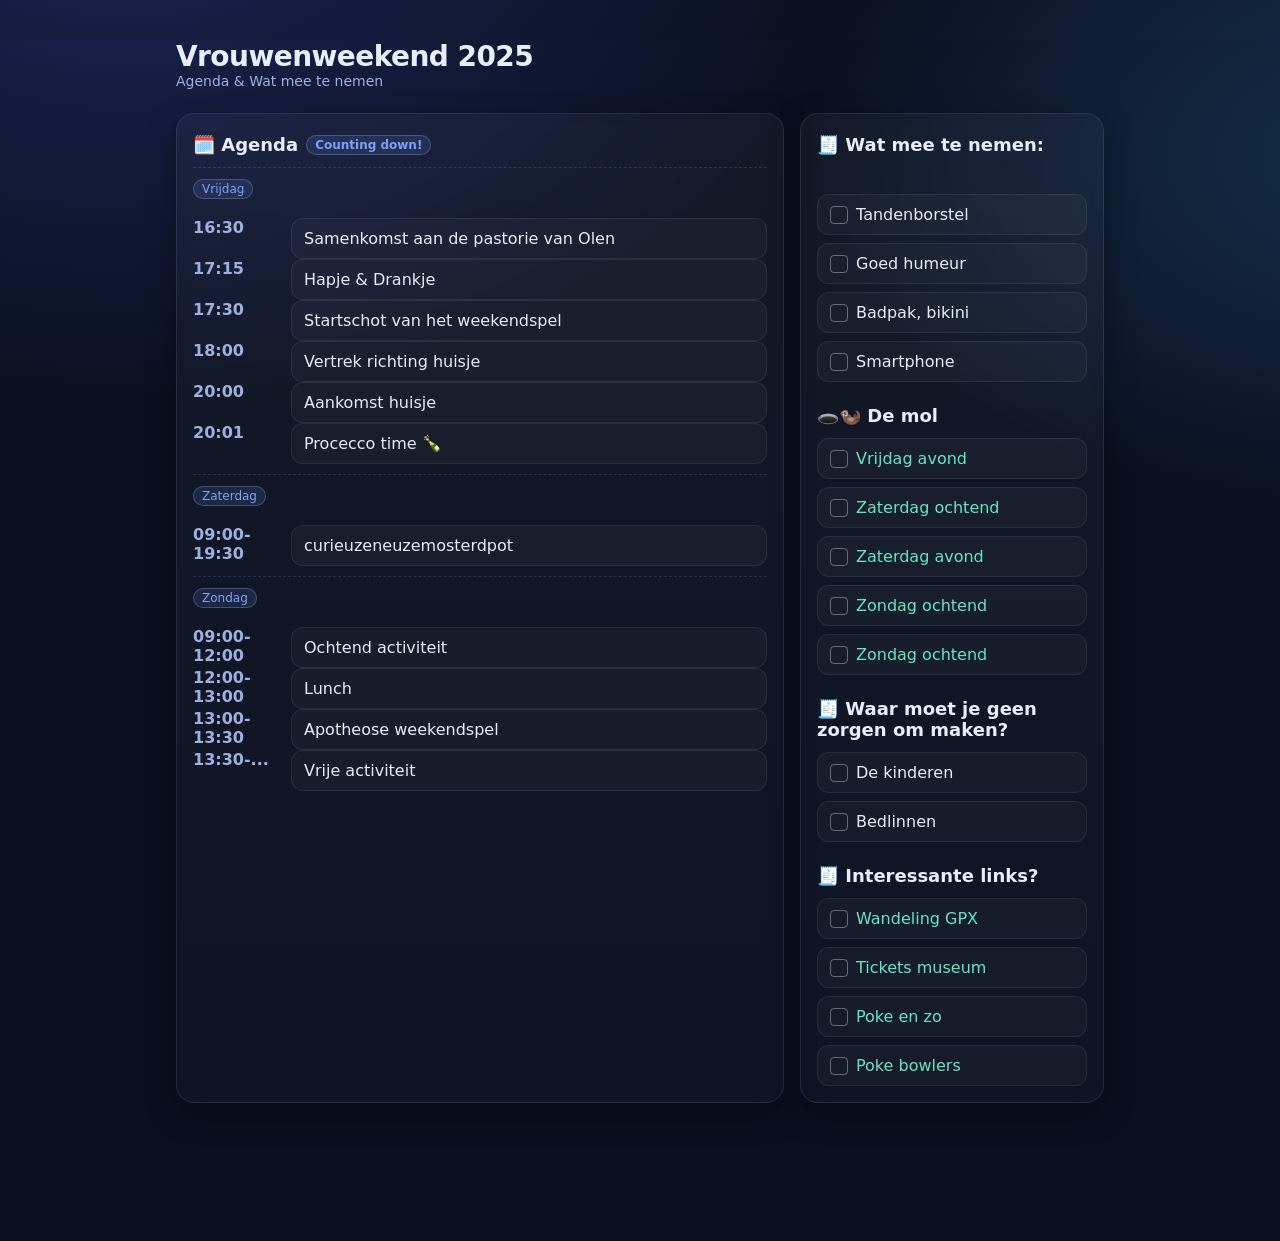
<file: 2025.html>
<!doctype html><html><head><meta charset='utf-8'><meta name='viewport' content='width=device-width, initial-scale=1'>
<title>Vrouwenweekend 2025 — Agenda & Meeneemlijst</title><style>
:root{
  --bg:#0b1020;
  --card:#111833;
  --ink:#e9eefc;
  --muted:#9fb0e0;
  --accent:#7aa2ff;
  --accent-2:#64e7c1;
  --shadow:0 10px 30px rgba(0,0,0,0.35);
}
*{box-sizing:border-box}
html,body{margin:0;padding:0;font-family:Inter,system-ui,-apple-system,Segoe UI,Roboto,Helvetica,Arial,sans-serif;background:radial-gradient(1200px 800px at 10% -10%, #1a2452 0%, transparent 60%), radial-gradient(1000px 600px at 110% 10%, #15304d 0%, transparent 60%), var(--bg); color:var(--ink);}
.wrapper{max-width:960px;margin:40px auto;padding:0 16px 80px}
.header{display:flex;align-items:center;justify-content:space-between;gap:12px;margin-bottom:24px}
.title{font-weight:800;letter-spacing:-0.02em;font-size:28px}
.subtitle{color:var(--muted);font-size:14px}
.grid{display:grid;grid-template-columns:1fr;gap:16px}
@media(min-width:800px){.grid{grid-template-columns:2fr 1fr}}
.card{background:linear-gradient(180deg, rgba(255,255,255,0.04), rgba(255,255,255,0.02));border:1px solid rgba(255,255,255,0.09);border-radius:18px;padding:16px;box-shadow:var(--shadow);backdrop-filter: blur(6px)}
.section-title{font-size:18px;font-weight:700;margin:4px 0 12px;display:flex;align-items:center;gap:8px}
.badge{display:inline-block;background:rgba(122,162,255,0.12);color:var(--accent);border:1px solid rgba(122,162,255,0.35);padding:2px 8px;border-radius:999px;font-size:12px}
.day{margin-top:10px;border-top:1px dashed rgba(255,255,255,0.12);padding-top:10px}
.timeline{display:grid;grid-template-columns:88px 1fr;gap:10px;align-items:start}
.time{font-variant-numeric:tabular-nums;color:var(--muted);font-weight:600}
.event{background:rgba(255,255,255,0.03);border:1px solid rgba(255,255,255,0.08);padding:10px 12px;border-radius:12px}
.list{display:flex;flex-direction:column;gap:8px;margin-top:8px}
.list .item{display:flex;align-items:center;gap:8px;background:rgba(255,255,255,0.03);border:1px solid rgba(255,255,255,0.08);padding:10px 12px;border-radius:12px}
.check{width:18px;height:18px;border-radius:4px;border:1.5px solid rgba(255,255,255,0.35)}
.footer{margin-top:18px;color:var(--muted);font-size:12px;text-align:center}
a{color:var(--accent-2);text-decoration:none}
a:hover{text-decoration:underline}
</style></head><body>
<div class='wrapper'>
<div class='header'><div><div class='title'>Vrouwenweekend 2025</div><div class='subtitle'>Agenda &amp; Wat mee te nemen</div></div></div>
<div class='grid'>
<div class='card'>
<div class='section-title'>🗓️ Agenda <span class='badge'>Counting down!</span></div>
<div class='day'><div class='badge'>Vrijdag</div><br><br>
<div class='timeline'><div class='time'>16:30</div><div class='event'>Samenkomst aan de pastorie van Olen</div></div>
<div class='timeline'><div class='time'>17:15</div><div class='event'>Hapje & Drankje</div></div>
<div class='timeline'><div class='time'>17:30</div><div class='event'>Startschot van het weekendspel</div></div>
<div class='timeline'><div class='time'>18:00</div><div class='event'>Vertrek richting huisje</div></div>
<div class='timeline'><div class='time'>20:00</div><div class='event'>Aankomst huisje</div></div>
<div class='timeline'><div class='time'>20:01</div><div class='event'>Procecco time 🍾</div></div>
</div>
<div class='day'><div class='badge'>Zaterdag</div><br><br>
<div class='timeline'><div class='time'>09:00-19:30</div><div class='event'>curieuzeneuzemosterdpot</div></div>
</div>
<div class='day'><div class='badge'>Zondag<br></div><br><br>
<div class='timeline'><div class='time'>09:00-12:00</div><div class='event'>Ochtend activiteit</div></div>
<div class='timeline'><div class='time'>12:00-13:00</div><div class='event'>Lunch</div></div>
<div class='timeline'><div class='time'>13:00-13:30</div><div class='event'>Apotheose weekendspel</div></div>
<div class='timeline'><div class='time'>13:30-...</div><div class='event'>Vrije activiteit</div></div>
</div>
</div>
<div class='card'>
<div class='section-title'>🧾 Wat mee te nemen:</div><br>
<div class='list'>
<div class='item'><div class='check'></div><div>Tandenborstel</div></div>
<div class='item'><div class='check'></div><div>Goed humeur</div></div>
<div class='item'><div class='check'></div><div>Badpak, bikini</div></div>
<div class='item'><div class='check'></div><div>Smartphone</div></div>
</div>
<br>
<div class='section-title'>🕳️🦦 De mol</div>
<div class='list'>
<div class='item'><div class='check'></div><div><a href="https://forms.gle/KMtPttHtAzUjFrQ28">Vrijdag avond</a></div></div>
<div class='item'><div class='check'></div><div><a href="https://forms.gle/kv8twncG7JBPDmSN6">Zaterdag ochtend</a></div></div>
<div class='item'><div class='check'></div><div><a href="https://forms.gle/8waARfGrobgM35zW8">Zaterdag avond</a></div></div>
<div class='item'><div class='check'></div><div><a href="https://forms.gle/ZdZFwYWkMCq7MpWU6">Zondag ochtend</a></div></div>
<div class='item'><div class='check'></div><div><a href="https://forms.gle/vtqxHiPD2DhaFf636">Zondag ochtend</a></div></div>
</div>
<br>
<div class='section-title'>🧾 Waar moet je geen zorgen om maken?</div>
<div class='list'>
<div class='item'><div class='check'></div><div>De kinderen</div></div>
<div class='item'><div class='check'></div><div>Bedlinnen</div></div>
</div>
<br>
<div class='section-title'>🧾 Interessante links?</div>
<div class='list'>
<div class='item'><div class='check'></div><div><a href="https://tinyurl.com/2p9npt5d">Wandeling GPX</a></div></div>
<div class='item'><div class='check'></div><div><a href="https://tinyurl.com/2y2w6t4m">Tickets museum</a></div></div>
<div class='item'><div class='check'></div><div><a href="https://hellevoetsluis.pokenzo.nl">Poke en zo </a></div></div>
<div class='item'><div class='check'></div><div><a href="https://www.pokebowlers.nl/poke-bowl-hellevoetsluis/">Poke bowlers</a></div></div>
</div>
</div>
</div>
<div class='footer'></div>
</div></body></html>
</file>
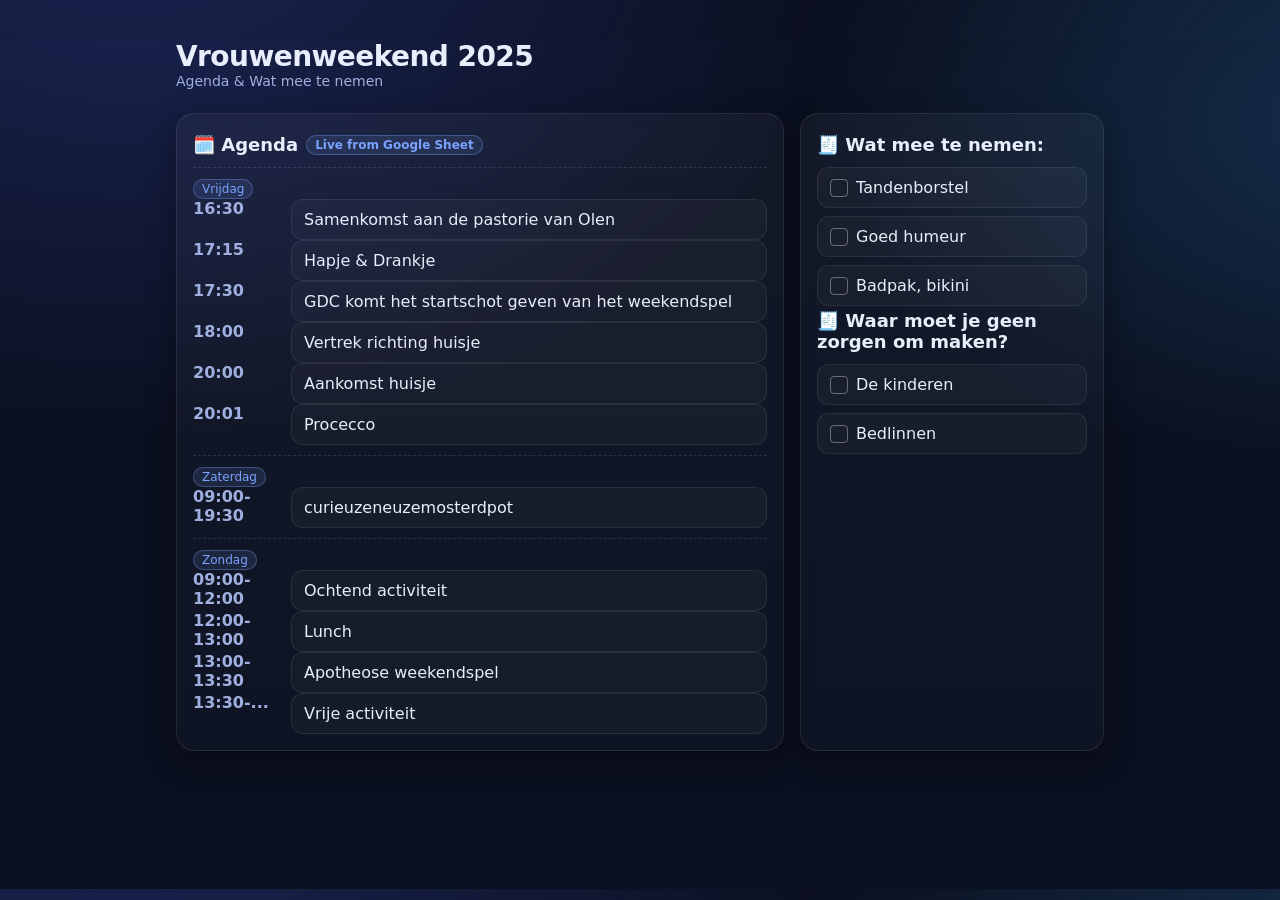
<file: agenda.html>
<!doctype html><html><head><meta charset='utf-8'><meta name='viewport' content='width=device-width, initial-scale=1'>
<title>Vrouwenweekend 2025 — Agenda & Meeneemlijst</title><style>
:root{
  --bg:#0b1020;
  --card:#111833;
  --ink:#e9eefc;
  --muted:#9fb0e0;
  --accent:#7aa2ff;
  --accent-2:#64e7c1;
  --shadow:0 10px 30px rgba(0,0,0,0.35);
}
*{box-sizing:border-box}
html,body{margin:0;padding:0;font-family:Inter,system-ui,-apple-system,Segoe UI,Roboto,Helvetica,Arial,sans-serif;background:radial-gradient(1200px 800px at 10% -10%, #1a2452 0%, transparent 60%), radial-gradient(1000px 600px at 110% 10%, #15304d 0%, transparent 60%), var(--bg); color:var(--ink);}
.wrapper{max-width:960px;margin:40px auto;padding:0 16px 80px}
.header{display:flex;align-items:center;justify-content:space-between;gap:12px;margin-bottom:24px}
.title{font-weight:800;letter-spacing:-0.02em;font-size:28px}
.subtitle{color:var(--muted);font-size:14px}
.grid{display:grid;grid-template-columns:1fr;gap:16px}
@media(min-width:800px){.grid{grid-template-columns:2fr 1fr}}
.card{background:linear-gradient(180deg, rgba(255,255,255,0.04), rgba(255,255,255,0.02));border:1px solid rgba(255,255,255,0.09);border-radius:18px;padding:16px;box-shadow:var(--shadow);backdrop-filter: blur(6px)}
.section-title{font-size:18px;font-weight:700;margin:4px 0 12px;display:flex;align-items:center;gap:8px}
.badge{display:inline-block;background:rgba(122,162,255,0.12);color:var(--accent);border:1px solid rgba(122,162,255,0.35);padding:2px 8px;border-radius:999px;font-size:12px}
.day{margin-top:10px;border-top:1px dashed rgba(255,255,255,0.12);padding-top:10px}
.timeline{display:grid;grid-template-columns:88px 1fr;gap:10px;align-items:start}
.time{font-variant-numeric:tabular-nums;color:var(--muted);font-weight:600}
.event{background:rgba(255,255,255,0.03);border:1px solid rgba(255,255,255,0.08);padding:10px 12px;border-radius:12px}
.list{display:flex;flex-direction:column;gap:8px;margin-top:8px}
.list .item{display:flex;align-items:center;gap:8px;background:rgba(255,255,255,0.03);border:1px solid rgba(255,255,255,0.08);padding:10px 12px;border-radius:12px}
.check{width:18px;height:18px;border-radius:4px;border:1.5px solid rgba(255,255,255,0.35)}
.footer{margin-top:18px;color:var(--muted);font-size:12px;text-align:center}
a{color:var(--accent-2);text-decoration:none}
a:hover{text-decoration:underline}
</style></head><body>
<div class='wrapper'>
<div class='header'><div><div class='title'>Vrouwenweekend 2025</div><div class='subtitle'>Agenda &amp; Wat mee te nemen</div></div></div>
<div class='grid'>
<div class='card'>
<div class='section-title'>🗓️ Agenda <span class='badge'>Live from Google Sheet</span></div>
<div class='day'><div class='badge'>Vrijdag</div>
<div class='timeline'><div class='time'>16:30</div><div class='event'>Samenkomst aan de pastorie van Olen</div></div>
<div class='timeline'><div class='time'>17:15</div><div class='event'>Hapje & Drankje</div></div>
<div class='timeline'><div class='time'>17:30</div><div class='event'>GDC komt het startschot geven van het weekendspel</div></div>
<div class='timeline'><div class='time'>18:00</div><div class='event'>Vertrek richting huisje</div></div>
<div class='timeline'><div class='time'>20:00</div><div class='event'>Aankomst huisje</div></div>
<div class='timeline'><div class='time'>20:01</div><div class='event'>Procecco</div></div>
</div>
<div class='day'><div class='badge'>Zaterdag</div>
<div class='timeline'><div class='time'>09:00-19:30</div><div class='event'>curieuzeneuzemosterdpot</div></div>
</div>
<div class='day'><div class='badge'>Zondag</div>
<div class='timeline'><div class='time'>09:00-12:00</div><div class='event'>Ochtend activiteit</div></div>
<div class='timeline'><div class='time'>12:00-13:00</div><div class='event'>Lunch</div></div>
<div class='timeline'><div class='time'>13:00-13:30</div><div class='event'>Apotheose weekendspel</div></div>
<div class='timeline'><div class='time'>13:30-...</div><div class='event'>Vrije activiteit</div></div>
</div>
</div>
<div class='card'>
<div class='section-title'>🧾 Wat mee te nemen:</div>
<div class='list'>
<div class='item'><div class='check'></div><div>Tandenborstel</div></div>
<div class='item'><div class='check'></div><div>Goed humeur</div></div>
<div class='item'><div class='check'></div><div>Badpak, bikini</div></div>
</div>
<div class='section-title'>🧾 Waar moet je geen zorgen om maken?</div>
<div class='list'>
<div class='item'><div class='check'></div><div>De kinderen</div></div>
<div class='item'><div class='check'></div><div>Bedlinnen</div></div>
</div>
</div>
</div>
<div class='footer'></div>
</div></body></html>
</file>
